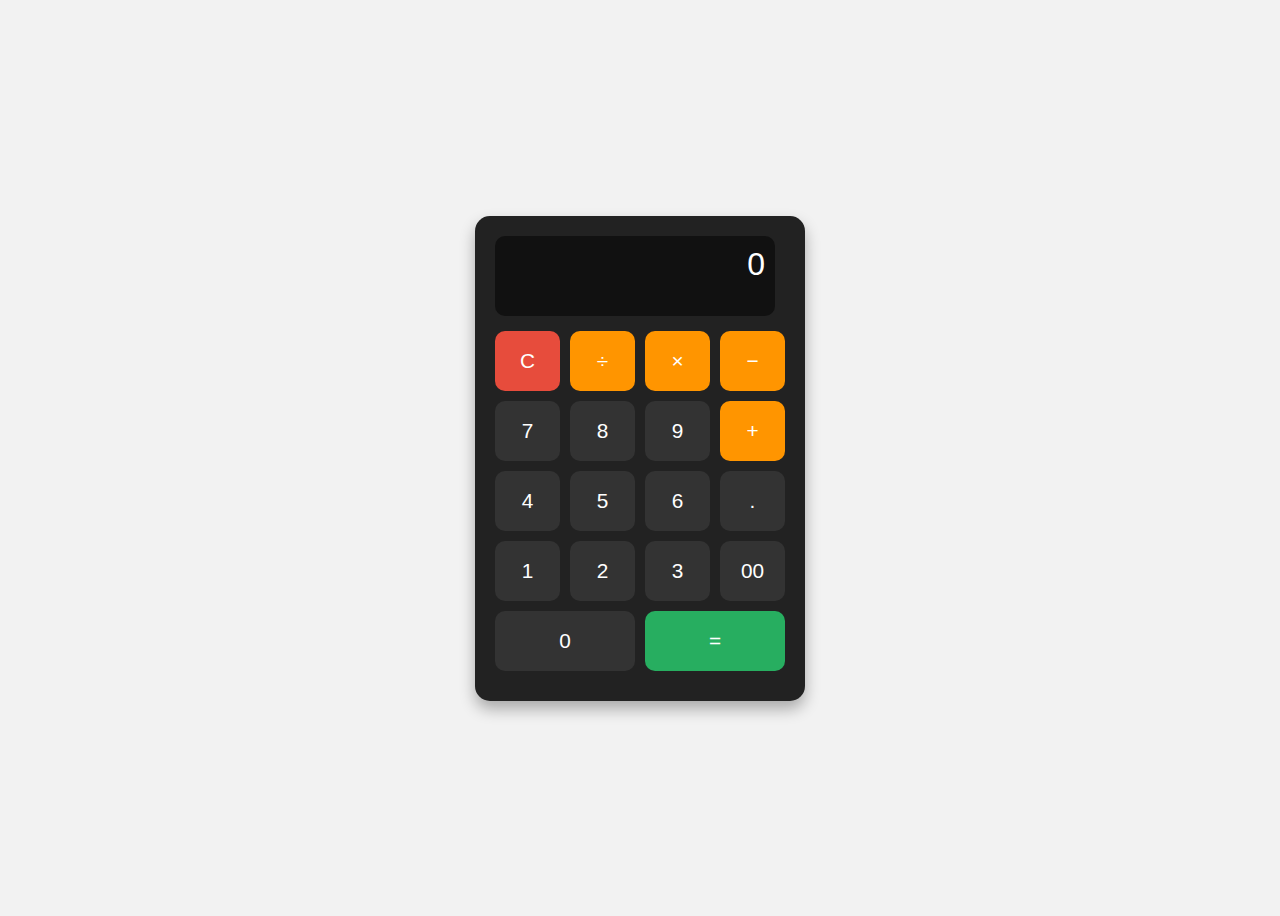
<file: Calculator/INDEX.html>
<!DOCTYPE html>
<html lang="en">
<head>
  <meta charset="UTF-8">
  <title>Calculator</title>
  <link rel="stylesheet" href="style.css">
</head>
<body>
  <div class="calculator">
    <div class="display" id="display">0</div>
    <div class="buttons">
      <button class="btn-clear">C</button>
      <button class="btn-operator">÷</button>
      <button class="btn-operator">×</button>
      <button class="btn-operator">−</button>

      <button class="btn-num">7</button>
      <button class="btn-num">8</button>
      <button class="btn-num">9</button>
      <button class="btn-operator">+</button>

      <button class="btn-num">4</button>
      <button class="btn-num">5</button>
      <button class="btn-num">6</button>
      
      <button class="btn-num">.</button>
      <button class="btn-num">1</button>
      <button class="btn-num">2</button>
      <button class="btn-num">3</button>
      <button class="btn-num">00</button>
      
      <button class="btn-equal">=</button>
      <button class="btn-num" id="o">0</button>
    </div>
  </div>
  <script src="script.js"></script>
</body>
</html>
</file>
<file: Calculator/style.css>
body {
  display: flex;
  justify-content: center;
  align-items: center;
  height: 100vh;
  background: #f2f2f2;
  font-family: Arial, sans-serif;
}

.calculator {
  background: #222;
  padding: 20px;
  border-radius: 15px;
  box-shadow: 0 8px 15px rgba(0,0,0,0.3);
}

.display {
  width: 260px;
  height: 60px;
  background: #111;
  color: #fff;
  text-align: right;
  font-size: 2em;
  padding: 10px;
  border-radius: 10px;
  overflow: hidden;
  margin-bottom: 15px;
}

.buttons {
  display: grid;
  grid-template-columns: repeat(4, 65px);
  gap: 10px;
}

button {
  height: 60px;
  border: none;
  border-radius: 10px;
  font-size: 1.3em;
  cursor: pointer;
  transition: 0.2s;
}

button:hover {
  opacity: 0.20;
}
#o{
  margin-top: -70px;
  grid-column: span 2;
}

.btn-operator { background: #ff9500; color: #fff; }
.btn-clear { background: #e74c3c; color: #fff; }
.btn-equal { background: #27ae60; color: #fff; grid-column: span 4;
margin-left: 150px; padding-left: 40px;padding-right: 40px;
 }
.btn-num { background: #333; color: #fff; }
</file>
